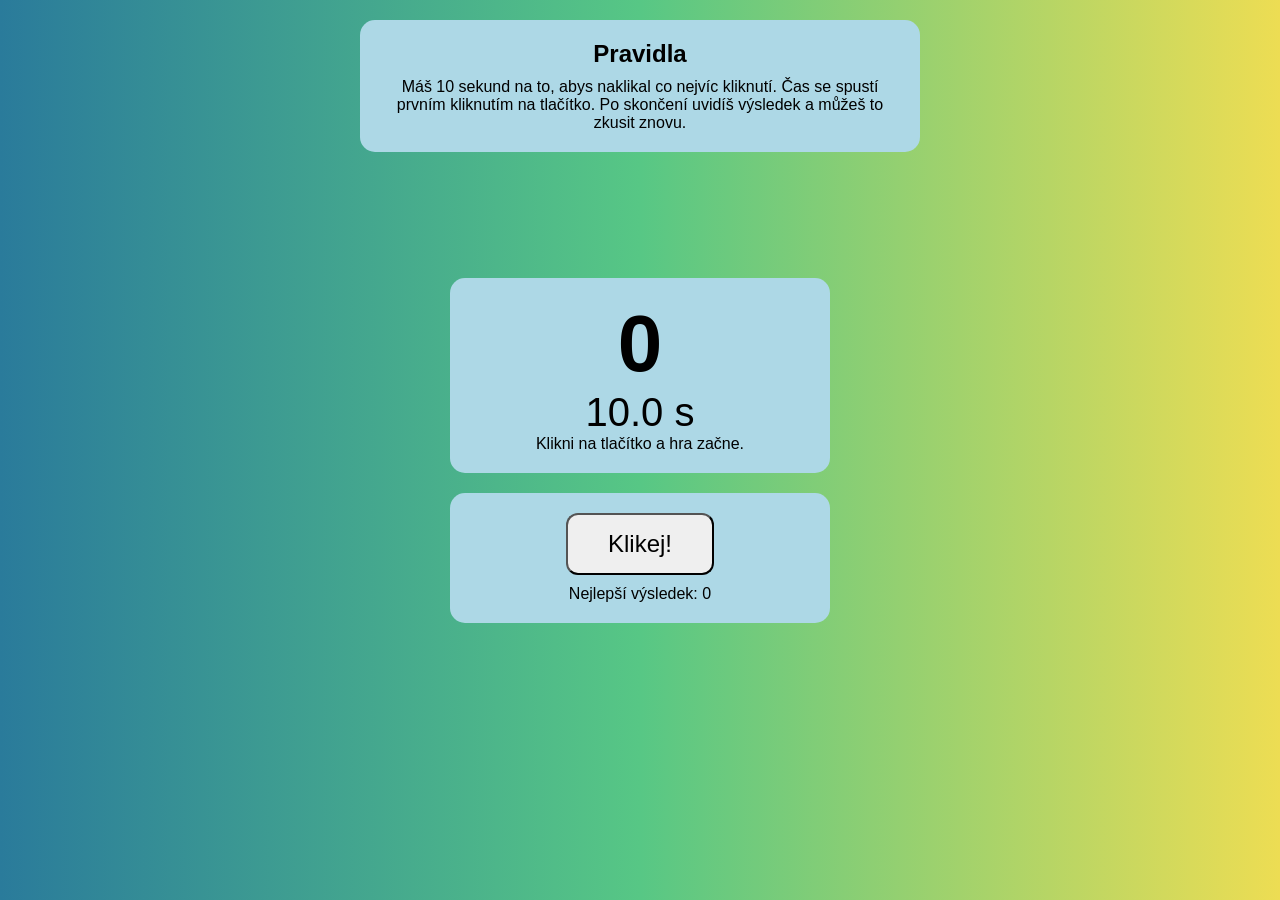
<file: counter.html>
<html lang="en">
<head>
    <link rel="stylesheet" href="counter.css">
    <meta charset="UTF-8">
    <meta name="viewport" content="width=device-width, initial-scale=1.0">
    <title>Document</title>
</head>
<body>

    <section id="pravidla">
        <h2>Pravidla</h2>
        <p>Máš 10 sekund na to, abys naklikal co nejvíc kliknutí. Čas se spustí prvním kliknutím na tlačítko. Po skončení uvidíš výsledek a můžeš to zkusit znovu.</p>
    </section>
 
    <section id="vysledek">
        <p id="cislo">0</p>
        <p id="cas">10.0 s</p>
        <p id="zprava">Klikni na tlačítko a hra začne.</p>
    </section>
 
    <section id="vstup">
        <button id="tlacitko" onclick="klik()">Klikej!</button>
        <p>Nejlepší výsledek: <span id="nejlepsi">0</span></p>
    </section>

    <script src="counter.js"></script>
</body>
</html>
</file>
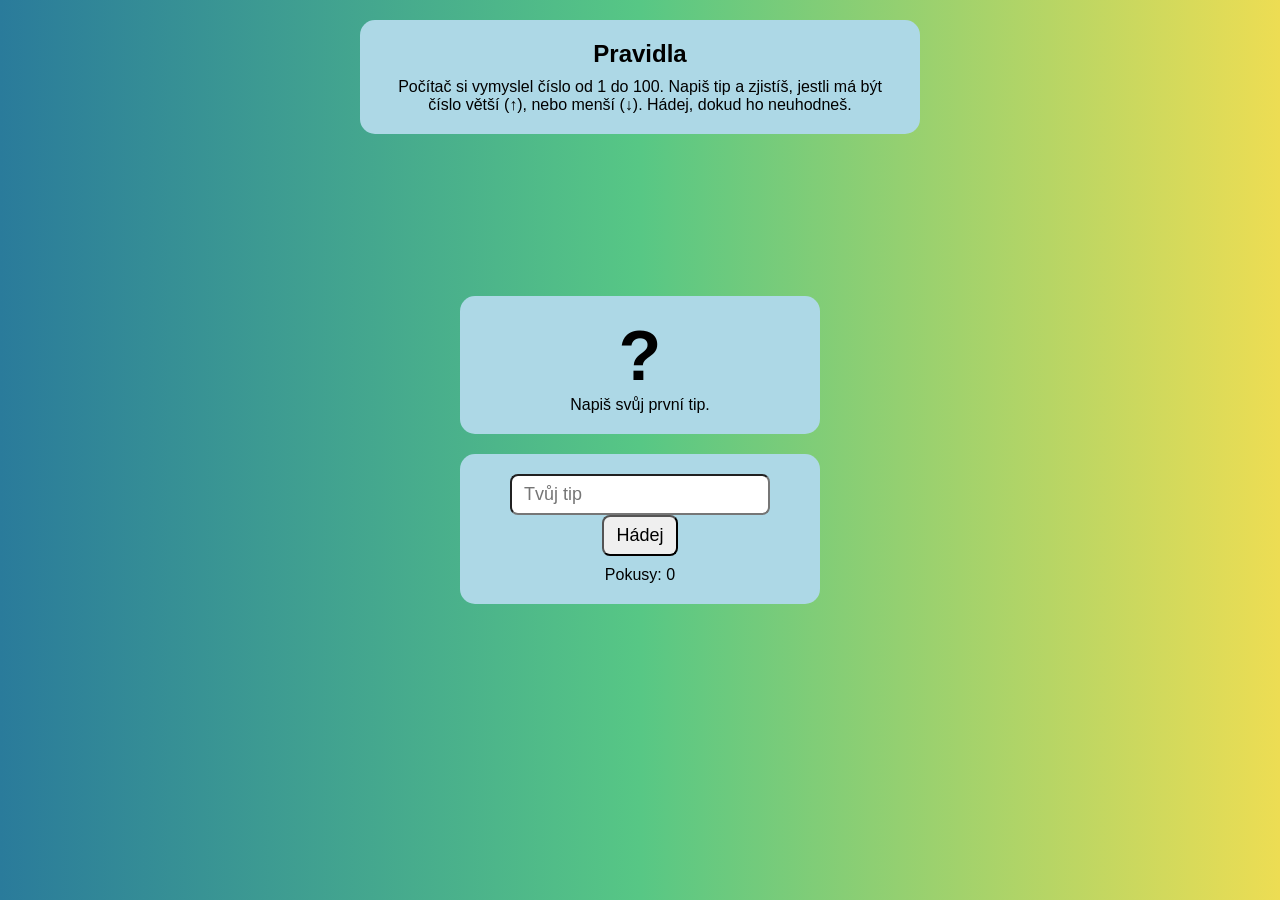
<file: GTN.html>
<html lang="en">
<head>
    <link rel="stylesheet" href="GTN.css">
    <meta charset="UTF-8">
    <meta name="viewport" content="width=device-width, initial-scale=1.0">
    <title>Document</title>
</head>
<body>

     <section id="pravidla">
        <h2>Pravidla</h2>
        <p>Počítač si vymyslel číslo od 1 do 100. Napiš tip a zjistíš, jestli má být číslo větší (↑), nebo menší (↓). Hádej, dokud ho neuhodneš.</p>
    </section>
 
    <section id="vysledek">
        <p id="cislo">?</p>
        <p id="sipka"></p>
        <p id="zprava">Napiš svůj první tip.</p>
    </section>
 
    <section id="vstup">
        <input type="number" id="tip" placeholder="Tvůj tip">
        <button id="tlacitko" onclick="hadej()">Hádej</button>
        <p>Pokusy: <span id="pokusy">0</span></p>
    </section>
 
    <script src="GTN.js"></script>
</body>
</html>
</file>
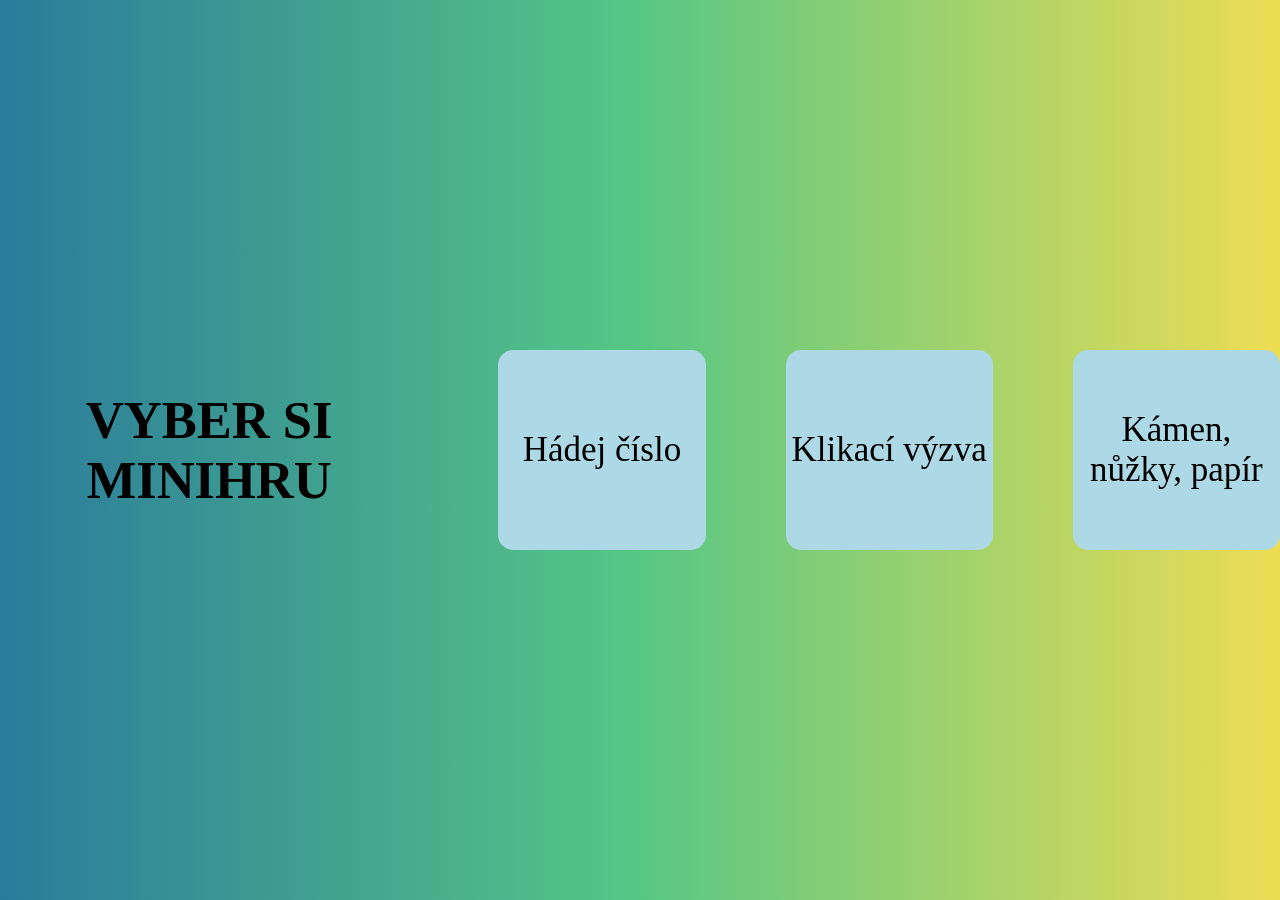
<file: minigms.html>
<html lang="en">
<head>
    <link rel="stylesheet" href="minigms.css">
    <meta charset="UTF-8">
    <meta name="viewport" content="width=device-width, initial-scale=1.0">
    <title>Document</title>
</head>
<body>

    <h2 style="text-align: center;">VYBER SI MINIHRU</h2>
<section id="gtn">
    <a href="GTN.html">Hádej číslo</a>
</section>

<section id="counter">
    <a href="counter.html">Klikací výzva</a>
</section>

<section id="rps">
    <a href="RPS.html">Kámen, nůžky, papír</a>
</section>

</body>
</html>
</file>
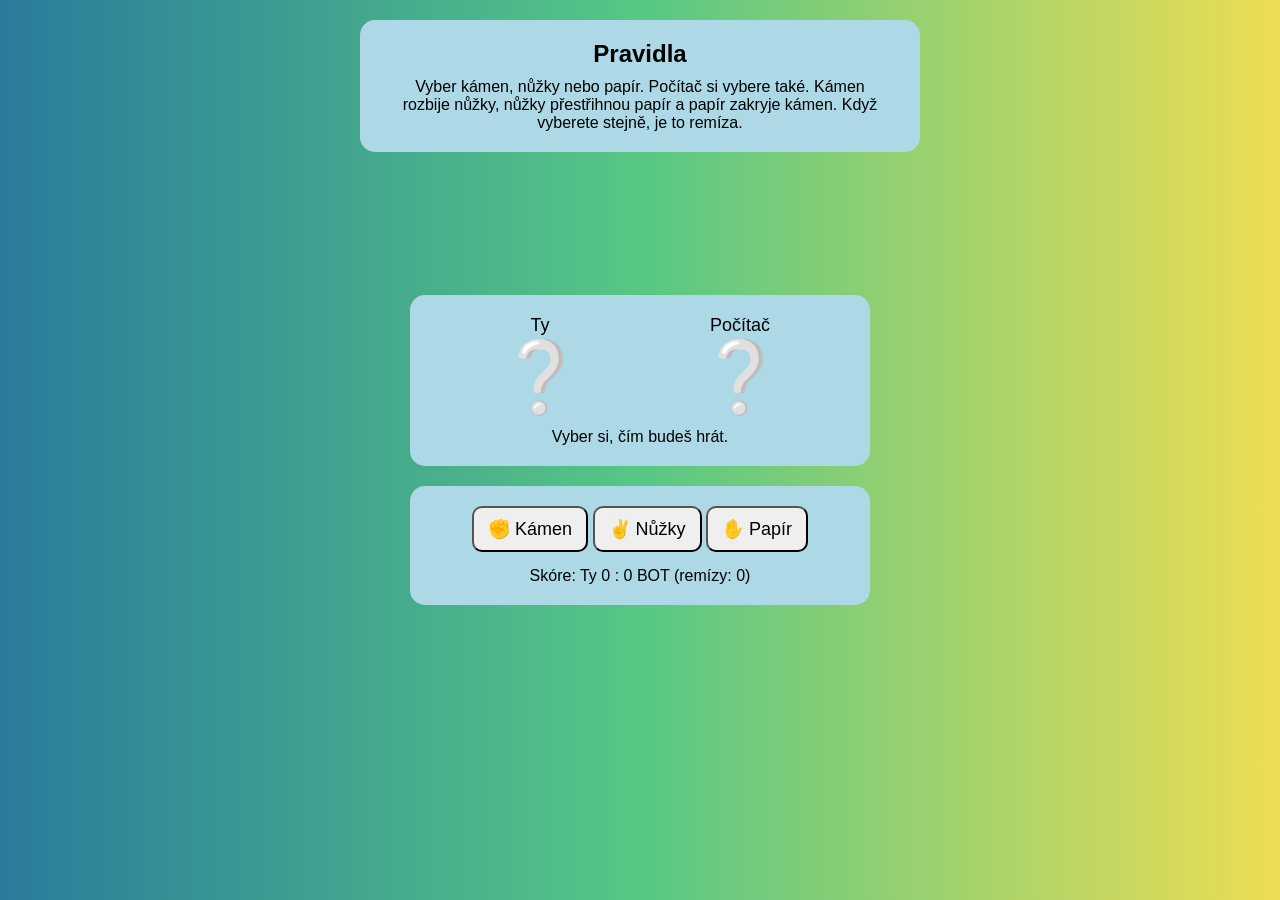
<file: RPS.html>
<html lang="en">
<head>
    <link rel="stylesheet" href="RPS.css">
    <meta charset="UTF-8">
    <meta name="viewport" content="width=device-width, initial-scale=1.0">
    <title>Document</title>
</head>
<body>
    
    <section id="pravidla">
        <h2>Pravidla</h2>
        <p>Vyber kámen, nůžky nebo papír. Počítač si vybere také. Kámen rozbije nůžky, nůžky přestřihnou papír a papír zakryje kámen. Když vyberete stejně, je to remíza.</p>
    </section>
 
    <section id="vysledek">
        <div id="volby">
            <div>
                <p class="popisek">Ty</p>
                <p class="obrazek" id="tvuj">❔</p>
            </div>
            <div>
                <p class="popisek">Počítač</p>
                <p class="obrazek" id="pocitac">❔</p>
            </div>
        </div>
        <p id="zprava">Vyber si, čím budeš hrát.</p>
    </section>
 
    <section id="vstup">
        <button onclick="hraj('kamen')">✊ Kámen</button>
        <button onclick="hraj('nuzky')">✌️ Nůžky</button>
        <button onclick="hraj('papir')">✋ Papír</button>
        <p>Skóre: Ty <span id="skoreTy">0</span> : <span id="skorePc">0</span> BOT (remízy: <span id="skoreRemiza">0</span>)</p>
    </section>

    <script src="RPS.js"></script>
</body>
</html>
</file>
<file: counter.css>
body {
    background: #2A7B9B;
    background: linear-gradient(90deg, rgba(42, 123, 155, 1) 0%, rgba(87, 199, 133, 1) 50%, rgba(237, 221, 83, 1) 100%);
    margin: 0;
    height: 100vh;
    display: flex;
    flex-direction: column;
    justify-content: center;
    align-items: center;
    gap: 20px;
    font-family: Arial, sans-serif;
    text-align: center;
}
 
section {
    background: lightblue;
    border-radius: 15px;
    padding: 20px 30px;
}
 
/* Pravidla nahoře uprostřed */
#pravidla {
    position: absolute;
    top: 20px;
    left: 50%;
    transform: translateX(-50%);
    width: 500px;
    max-width: 80%;
}
 
#pravidla h2 {
    margin: 0 0 10px 0;
}
 
#pravidla p {
    margin: 0;
}
 
/* Počet kliků, čas a zpráva uprostřed */
#vysledek {
    width: 320px;
}
 
#vysledek p {
    margin: 0;
}
 
#cislo {
    font-size: 80px;
    font-weight: bold;
}
 
#cas {
    font-size: 40px;
}
 
#zprava {
    margin-top: 10px;
}
 
/* Tlačítko pod středem */
#vstup {
    width: 320px;
}
 
#vstup p {
    margin: 10px 0 0 0;
}
 
button {
    font-size: 24px;
    padding: 15px 40px;
    border-radius: 12px;
    cursor: pointer;
}
</file>
<file: GTN.css>
body {
    background: #2A7B9B;
    background: linear-gradient(90deg, rgba(42, 123, 155, 1) 0%, rgba(87, 199, 133, 1) 50%, rgba(237, 221, 83, 1) 100%);
    margin: 0;
    height: 100vh;
    display: flex;
    flex-direction: column;
    justify-content: center;
    align-items: center;
    gap: 20px;
    font-family: Arial, sans-serif;
    text-align: center;
}
 
section {
    background: lightblue;
    border-radius: 15px;
    padding: 20px 30px;
}

#pravidla {
    position: absolute;
    top: 20px;
    left: 50%;
    transform: translateX(-50%);
    width: 500px;
    max-width: 80%;
}
 
#pravidla h2 {
    margin: 0 0 10px 0;
}
 
#pravidla p {
    margin: 0;
}

#vysledek {
    width: 300px;
}
 
#vysledek p {
    margin: 0;
}
 
#cislo {
    font-size: 70px;
    font-weight: bold;
}
 
#sipka {
    font-size: 60px;
}

#vstup {
    width: 300px;
}
 
#vstup p {
    margin: 10px 0 0 0;
}
 
input, button {
    font-size: 18px;
    padding: 8px 12px;
    border-radius: 8px;
}
</file>
<file: minigms.css>
@keyframes slideDown {
    0% {
        opacity: 0;
        transform: translateY(-25px);
    }
    100% {
        opacity: 1;
        transform: translateY(0);
    }
}

section {
    animation: slideDown 1.2s ease both;
}

#gtn {
    animation-delay: 0s;
}

#counter {
    animation-delay: 0.5s;
}

#rps {
    animation-delay: 1s;
}

body {
    background: #2A7B9B;
    background: linear-gradient(90deg, rgba(42, 123, 155, 1) 0%, rgba(87, 199, 133, 1) 50%, rgba(237, 221, 83, 1) 100%);
    margin: 0;
    height: 100vh;
    display: flex;
    justify-content: center;
    align-items: center;
    gap: 80px;
    font-size: 35px;
    text-align: center;
}
 
section {
    width: 250px;
    height: 200px;
    background: lightblue;
    border-radius: 15px;
    display: flex;
    justify-content: center;
    align-items: center;
}
 
a {
    text-decoration: none;
    color: black;
}
</file>
<file: RPS.css>
body{
    background: #2A7B9B;
    background: linear-gradient(90deg, rgba(42, 123, 155, 1) 0%, rgba(87, 199, 133, 1) 50%, rgba(237, 221, 83, 1) 100%);
    margin: 0;
    height: 100vh;
    display: flex;
    flex-direction: column;
    justify-content: center;
    align-items: center;
    gap: 20px;
    font-family: Arial, sans-serif;
    text-align: center;
}
 
section {
    background: lightblue;
    border-radius: 15px;
    padding: 20px 30px;
}
 
/* Pravidla nahoře uprostřed */
#pravidla {
    position: absolute;
    top: 20px;
    left: 50%;
    transform: translateX(-50%);
    width: 500px;
    max-width: 80%;
}
 
#pravidla h2 {
    margin: 0 0 10px 0;
}
 
#pravidla p {
    margin: 0;
}
 
/* Obě volby a zpráva uprostřed */
#vysledek {
    width: 400px;
}
 
#volby {
    display: flex;
    justify-content: space-around;
}
 
#volby p {
    margin: 0;
}
 
.popisek {
    font-size: 18px;
}
 
.obrazek {
    font-size: 70px;
}
 
#zprava {
    margin: 10px 0 0 0;
}
 
/* Tlačítka pod středem */
#vstup {
    width: 400px;
}
 
#vstup p {
    margin: 15px 0 0 0;
}
 
button {
    font-size: 18px;
    padding: 10px 14px;
    border-radius: 10px;
    cursor: pointer;
}
</file>
